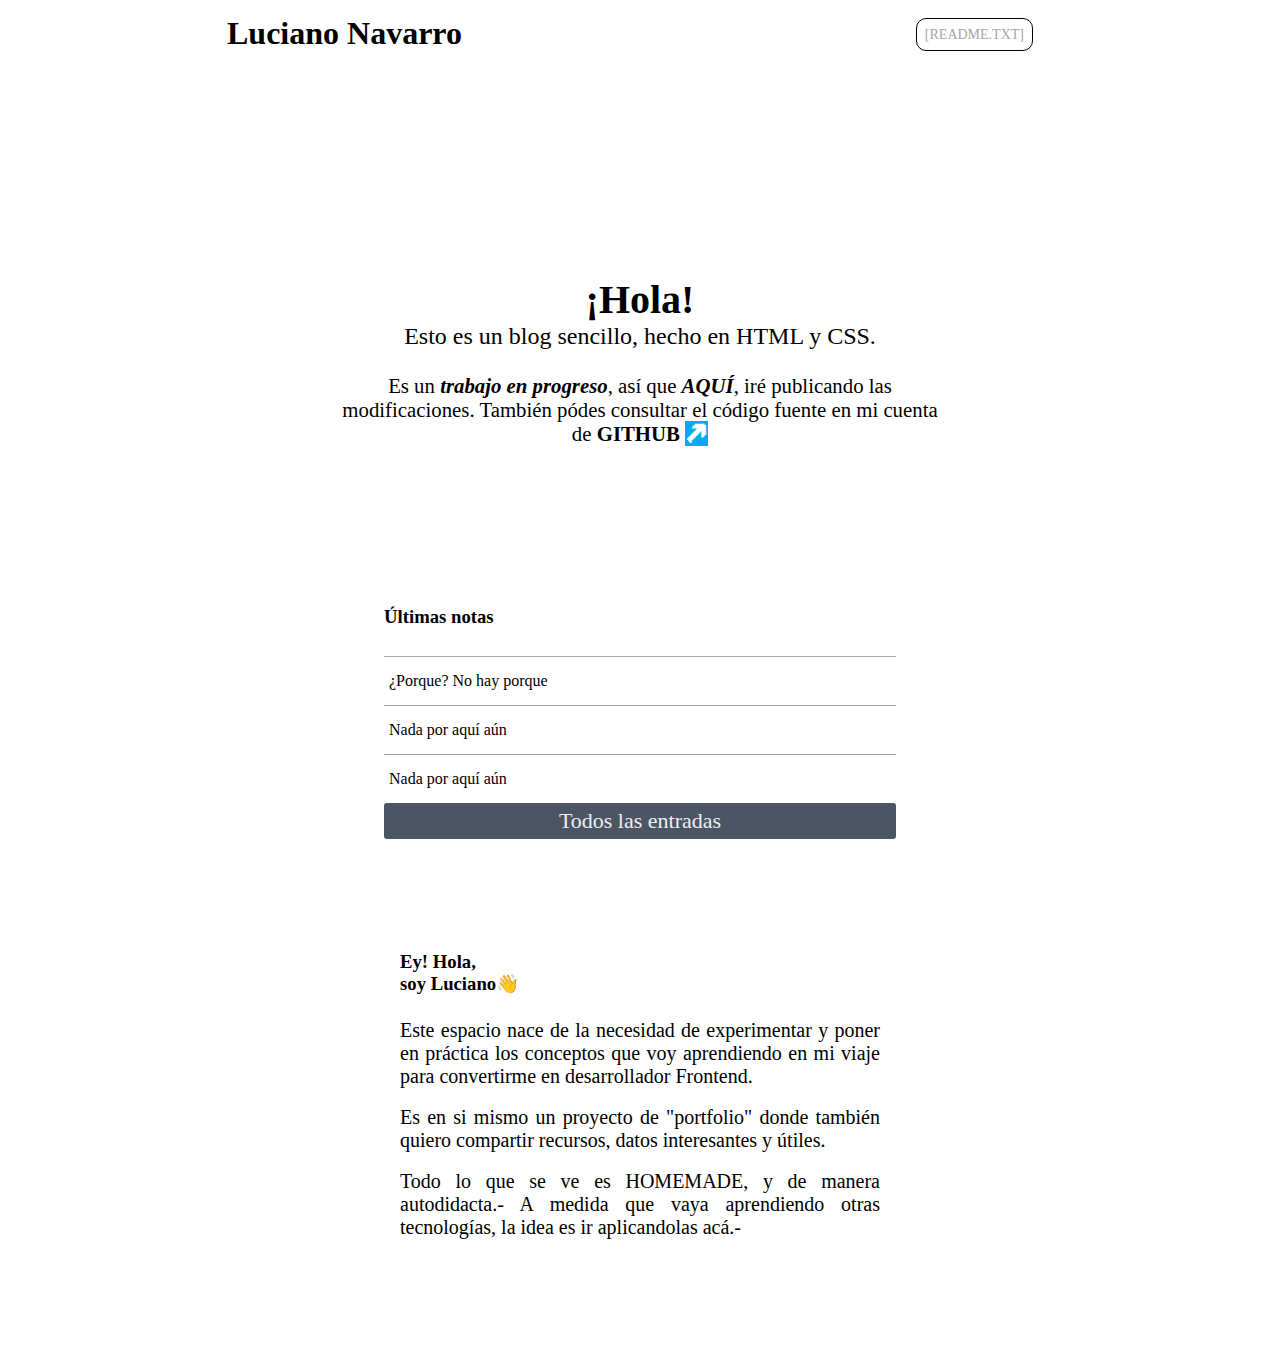
<file: index.html>
<!DOCTYPE html>
<html lang="en">
<head>
    <meta charset="UTF-8">
    <meta name="viewport" content="width=device-width, initial-scale=1.0">
    <title>Luciano Navarro</title>
    <link rel="stylesheet" href="styles.css">
</head>
<body>

    <header>
        <h1><a href="index.html">Luciano Navarro</a></h1>
        <nav>
        <input type="checkbox" id="menu-toggle">
        <label for="menu-toggle" class="menu-icon">&#9776;</label>
        <ul>
            <li><a href="#" class="menu-btn">[README.TXT]</a></li>
        </ul>
        </nav>
    </header>
    <main>
        <div class="saludos">
            <h2 class="saludo-1">¡Hola!</h2>
            <p class="parrafo-1">Esto es un blog sencillo, hecho en HTML y CSS.</p>
            <p class="parrafo-2">Es un <span class="progress">trabajo en progreso</span>, así que <a href="cambios.html"><span class="aqui">AQUÍ</span></a>, iré publicando las modificaciones. También pódes consultar el código fuente en mi cuenta de <a href="https://github.com/Motorbuzzard880" target="_blank" class="github">GITHUB <span class="arrow">🡵</span></a></p>
        </div>
        <section>
            <div class="notas"> 
                <h3 class="h3-notes">Últimas notas</h3>
                <ul>
                    <a href="/content/porque_no_hay_porque.html"><li class="li-notes">¿Porque? No hay porque</li></a>
                    <a href="/content/plantilla1.html"><li class="li-notes">Nada por aquí aún</li></a>
                    <a href="/content/plantilla1.html"><li class="li-notes">Nada por aquí aún</li></a>
                    <a href="/content/notes.html"><li class="all-notes">Todos las entradas</li></a>
                </ul>
            </div>
        </section>
    </main>
    <footer>
    <h3 class="h3-footer">Ey! Hola, <br>soy Luciano&#128075;</h3>
    <p class="footer-text">Este espacio nace de la necesidad de experimentar y poner en práctica los conceptos que voy aprendiendo en mi viaje para convertirme en desarrollador Frontend.</p>
    <br>
    <p class="footer-text">Es en si mismo un proyecto de "portfolio" donde también quiero compartir recursos, datos interesantes y útiles.</p> <br>
    <p class="footer-text">Todo lo que se ve es HOMEMADE, y de manera autodidacta.- A medida que vaya aprendiendo otras tecnologías, la idea es ir aplicandolas acá.-</p>
    </footer>
</body>
</html>
</file>
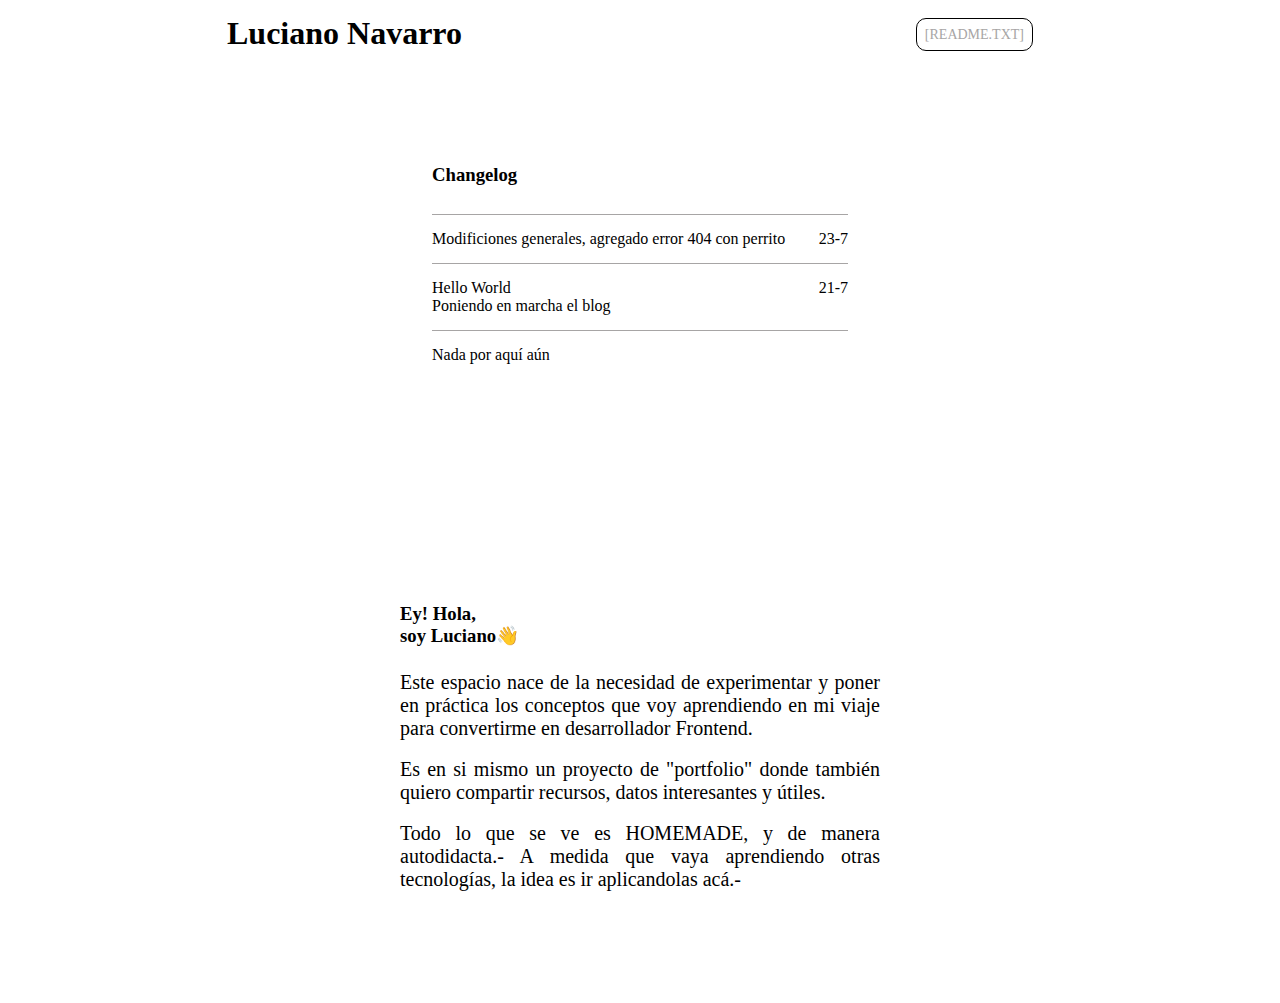
<file: cambios.html>
<!DOCTYPE html>
<html lang="en">
<head>
    <meta charset="UTF-8">
    <meta name="viewport" content="width=device-width, initial-scale=1.0">
    <title>Luciano Navarro</title>
    <link rel="stylesheet" href="styles.css">
</head>
<body>

    <header>
        <h1><a href="../index.html">Luciano Navarro</a></h1>
        <nav>
        <ul>
            <li><a href="#" class="menu-btn">[README.TXT]</a></li>
        </ul>
        </nav>
    </header>
    <main>
        <section>
            <div class="changes"> 
                <h3 class="h3-c">Changelog</h3>
                <ul>
                    <li class="li-ch">Modificiones generales, agregado error 404 con perrito<span class="date">23-7</span></li> 
                    <li class="li-ch">Hello World<br> Poniendo en marcha el blog<span class="date">21-7</span></li> 
                    <li class="li-ch">Nada por aquí aún</li>
                </ul>
            </div>
        </section>
    </main>
    <footer>
    <h3 class="h3-footer">Ey! Hola, <br>soy Luciano&#128075;</h3>
    <p class="footer-text">Este espacio nace de la necesidad de experimentar y poner en práctica los conceptos que voy aprendiendo en mi viaje para convertirme en desarrollador Frontend.</p>
    <br>
    <p class="footer-text">Es en si mismo un proyecto de "portfolio" donde también quiero compartir recursos, datos interesantes y útiles.</p> <br>
    <p class="footer-text">Todo lo que se ve es HOMEMADE, y de manera autodidacta.- A medida que vaya aprendiendo otras tecnologías, la idea es ir aplicandolas acá.-</p>
    </footer>
</body>
</html>
</file>
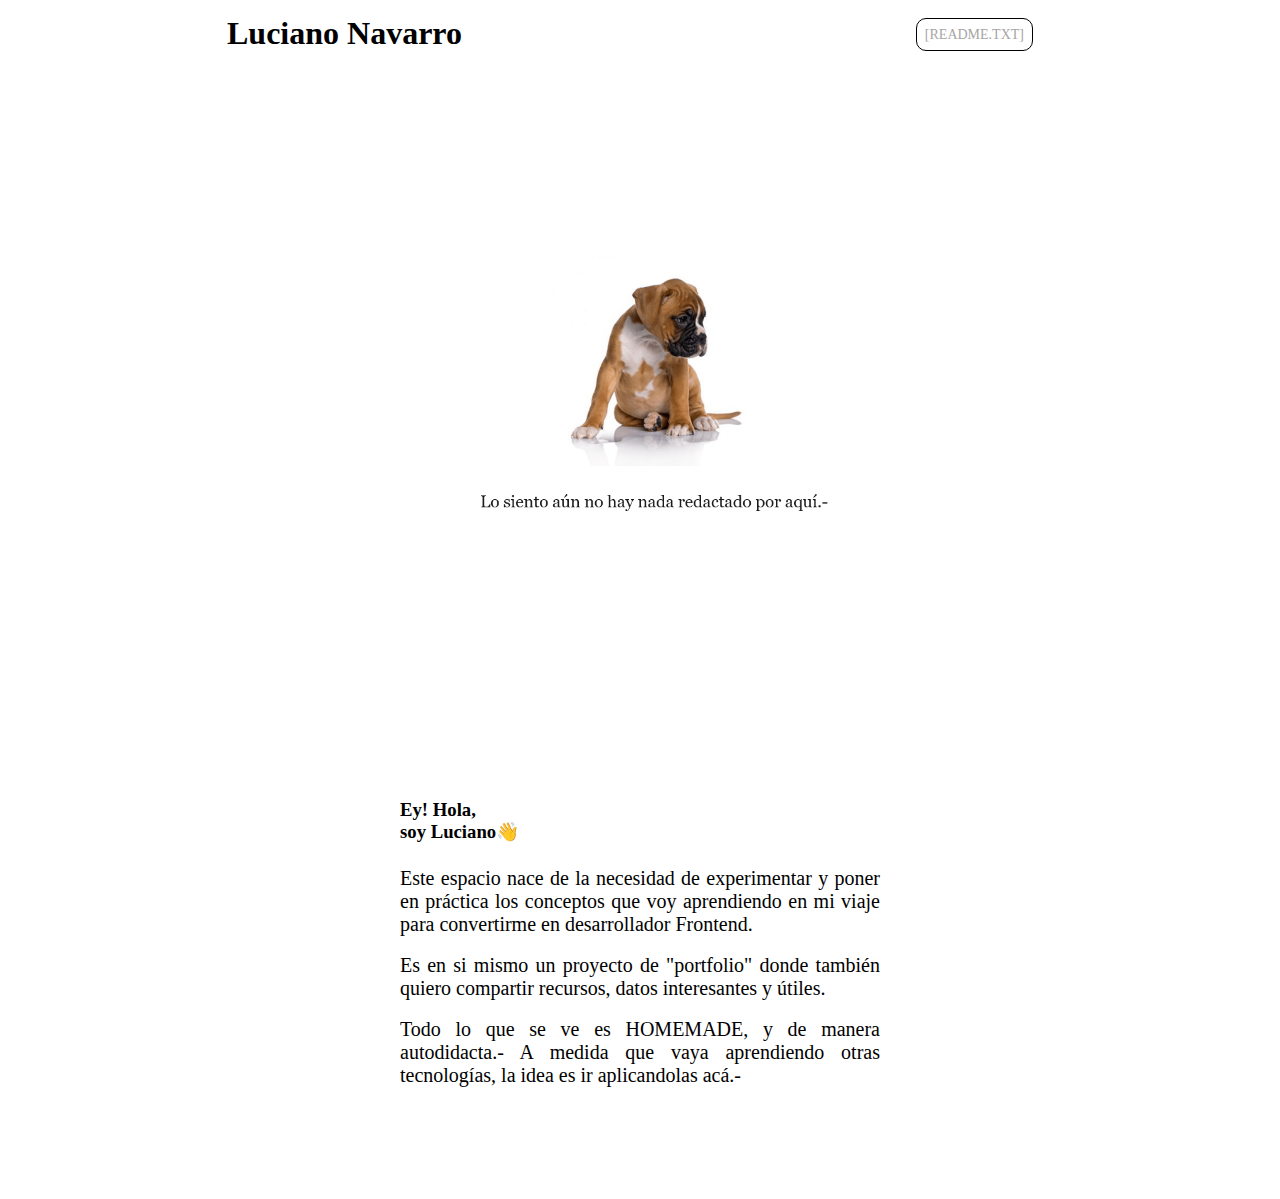
<file: content/plantilla1.html>
<!DOCTYPE html>
<html lang="en">
<head>
    <meta charset="UTF-8">
    <meta name="viewport" content="width=device-width, initial-scale=1.0">
    <title>Luciano Navarro</title>
    <link rel="stylesheet" href="../styles.css">
</head>
<body>

    <header>
        <h1><a href="../index.html">Luciano Navarro</a></h1>
        <nav>
        <ul>
            <li><a href="#" class="menu-btn">[README.TXT]</a></li>
        </ul>
        </nav>
    </header>
    <main>
        <section>
            <article class="article">
                <h2></h2>
                <p class="art-parraf"></p>
                <img src="../img/404.png" alt="pantalla" class="img-1">
            </article>
        </section>
    </main>
    <footer>
    <h3 class="h3-footer">Ey! Hola, <br>soy Luciano&#128075;</h3>
    <p class="footer-text">Este espacio nace de la necesidad de experimentar y poner en práctica los conceptos que voy aprendiendo en mi viaje para convertirme en desarrollador Frontend.</p>
    <br>
    <p class="footer-text">Es en si mismo un proyecto de "portfolio" donde también quiero compartir recursos, datos interesantes y útiles.</p> <br>
    <p class="footer-text">Todo lo que se ve es HOMEMADE, y de manera autodidacta.- A medida que vaya aprendiendo otras tecnologías, la idea es ir aplicandolas acá.-</p>
    </footer>
</body>
</file>
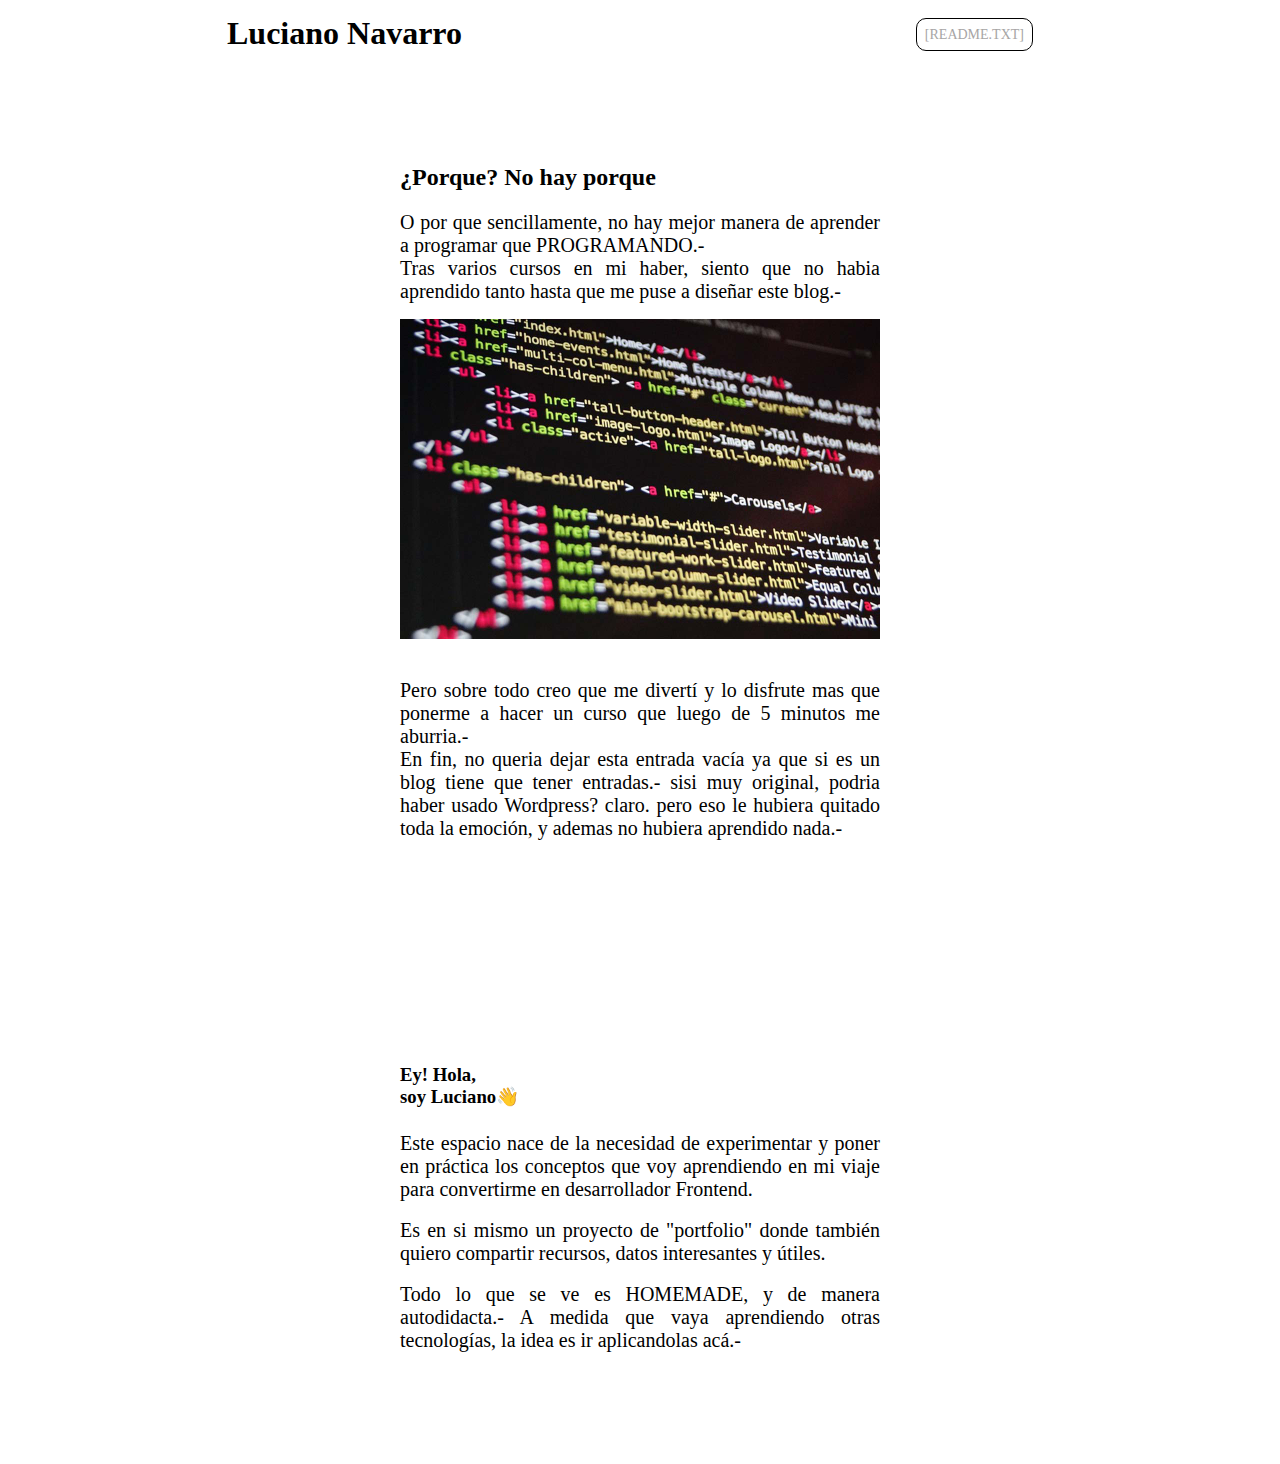
<file: content/porque_no_hay_porque.html>
<!DOCTYPE html>
<html lang="en">
<head>
    <meta charset="UTF-8">
    <meta name="viewport" content="width=device-width, initial-scale=1.0">
    <title>Luciano Navarro</title>
    <link rel="stylesheet" href="../styles.css">
</head>
<body>

    <header>
        <h1><a href="../index.html">Luciano Navarro</a></h1>
        <nav>
        <ul>
            <li><a href="#" class="menu-btn">[README.TXT]</a></li>
        </ul>
        </nav>
    </header>
    <main>
        <section>
            <article class="article">
                <h2>¿Porque? No hay porque</h2>
                <p class="art-parraf"> O por que sencillamente, no hay mejor manera de aprender a programar que PROGRAMANDO.-<br>Tras varios cursos en mi haber, siento que no habia aprendido tanto hasta que me puse a diseñar este blog.-</p>
                <img src="../img/pantalla.jpg" alt="pantalla" class="img-1">
                <p class="art-parraf"> Pero sobre todo creo que me divertí y lo disfrute mas que ponerme a hacer un curso que luego de 5 minutos me aburria.-<br>
                En fin, no queria dejar esta entrada vacía ya que si es un blog tiene que tener entradas.- sisi muy original, podria haber usado Wordpress? claro. pero eso le hubiera quitado toda la emoción, y ademas no hubiera aprendido nada.-
                </p>
            </article>
        </section>
    </main>
    <footer>
    <h3 class="h3-footer">Ey! Hola, <br>soy Luciano&#128075;</h3>
    <p class="footer-text">Este espacio nace de la necesidad de experimentar y poner en práctica los conceptos que voy aprendiendo en mi viaje para convertirme en desarrollador Frontend.</p>
    <br>
    <p class="footer-text">Es en si mismo un proyecto de "portfolio" donde también quiero compartir recursos, datos interesantes y útiles.</p> <br>
    <p class="footer-text">Todo lo que se ve es HOMEMADE, y de manera autodidacta.- A medida que vaya aprendiendo otras tecnologías, la idea es ir aplicandolas acá.-</p>
    </footer>
</body>
</file>
<file: styles.css>
* {
    margin: 0;
    padding: 0;
    font-family:'Times New Roman', Times, serif;
    background-color: #ffffff;
    box-sizing: border-box;
}


/*--------- Header y menu -----------*/

header {
    padding: 15px 35px 0 35px;
    display: flex;
    justify-content: space-between;
    align-items: center;
    max-width: 70vw;
    margin: auto;


    
}

h1 {
    text-align: start;
}

nav ul {
    list-style: none;
    display: flex;
}

nav li {
    margin-right: 20px;
}

a {
    text-decoration: none;
    color: black;
}

.progress { /*span */
    font-style: italic;
    font-weight: bold;
}

.menu-btn {
    border: 1px solid black;
    border-radius: 10px;
    padding: 8px;
    color: #a7a5a5;
    font-size: 14px;
}

.menu-btn:hover {
    color: #fff;
    background-color: #b4b3b3;
    transition: 0.4s;
}

/*------------------Main Section----------------------*/

.saludos {
    justify-content: center;
    align-items: center;
    margin: auto;
    padding-top: 14em;
}



.saludo-1{
    text-align: center;
    font-size: 2.5rem;
}

.parrafo-1 {
    padding-bottom: 1.5rem;
    justify-content: center;
    font-size: 1.5rem;
    text-align: center;
}

.parrafo-2 {
    max-width: 600px;
    margin: auto;
    justify-content: space-evenly;
    font-size: 1.3rem;
    text-align: center;
}

.arrow /*span */{
    background-color: #00acee;
    color:#ffffff;
    padding: 1px;
}

.github /*span */{
    font-weight: bold;
}

.aqui /*span */{
    font-weight: bold;
    font-style: italic;
}

/*-------------------Notas------------------*/

.notas {
    max-width: 40%;
    margin: auto;
    padding-top: 10em ;
}

.li-notes {
    border-radius: 0;
    margin: auto;
    padding: 15px 0 15px 5px;
    border: none;
    border-top: 1px solid #a7a5a5;
    list-style: none;
}
.li-notes:hover {
    background-color: #eee;
}

.h3-notes {
    padding-bottom: 1.5em;
}

.all-notes {
    list-style: none;
    text-align: center;
    font-size: 22px;
    padding: 5px;
    background-color: rgb(75 85 99);
    border-radius: 3px;
    color: #eee;
}

/*-----------FOOTER-----------------*/
footer {

    width: 100%;
    padding: 1.5em;
    padding-top: 2em;
    margin: auto;
}

.h3-footer {
    padding-bottom: 1.5rem;
}

.footer-text {
    text-align: justify;
    justify-content:center;
    font-size: 20px;
}



/*-----------------Changelog-------------------*/


.changes {
    max-width: 100%;
    margin: auto;
    padding-top: 10em ;
}

.li-ch {
    border-radius: 0;
    margin: auto;
    padding: 15px 0 15px 0;
    border: none;
    border-top: 1px solid #a7a5a5;
    list-style: none;
    display: flex;
    justify-content: space-between;
}

.h3-c {
    padding-bottom: 1.5em;
}

.date {
    display: inline-flex;
    
}


/*---------------Notas-------------------*/

.article {
    justify-content:baseline;
    align-items: center;
    margin: auto;
    padding: 5em 1em 10em 1em;
}


.art-parraf {
    padding-top: 1em;
    font-size: 20px;
    text-align: justify;
}

.img-1 {
    width: 100%;
    height: auto;
    object-fit:cover;
    padding-top: 1em;
    padding-bottom: 1em;

}


/*---------------Media Querys-----------*/


@media (min-width: 600px) {
    footer {
        max-width: 55%;
        margin: auto;
        padding: 7em;
    }
    .changes {
        max-width: 50%;
        margin: auto;
        padding: 7em;
    }
    .article {
        max-width: 55%;
        margin: auto;
        padding: 7em;
    }
    
}


@media (max-width: 600px) {
    header {
    width: 100%;
    padding: 0;
    display: flex;
    margin: auto;
    margin-top: 8px;
    justify-content: space-between;
    }
    
    h1 {
        padding-right: 60px;
        margin-left: 0;
    }
}

/* Estilo para el menú hamburguesa */

.menu-icon {
    display: none;
    color: black;
    padding: 14px 20px;
    cursor: pointer;
    font-size: 24px;
}

#menu-toggle {
    display: none;
}

#menu-toggle:checked + .menu-icon + .menu {
    display: block;
}

/* Media Query para pantallas pequeñas */
@media (max-width: 768px) {
    nav ul {
        display: none;
    }

    .menu-icon {
        display: block;
    }

    nav li {
        margin: 10px 0;
    }

    #menu-toggle:checked + .menu-icon + ul {
        display: flex;
        flex-direction: column;
        align-items: center;
    }
    
.menu-btn {
    border: none;
    padding: 8px;
    font-size: 14px;
}
}
</file>
